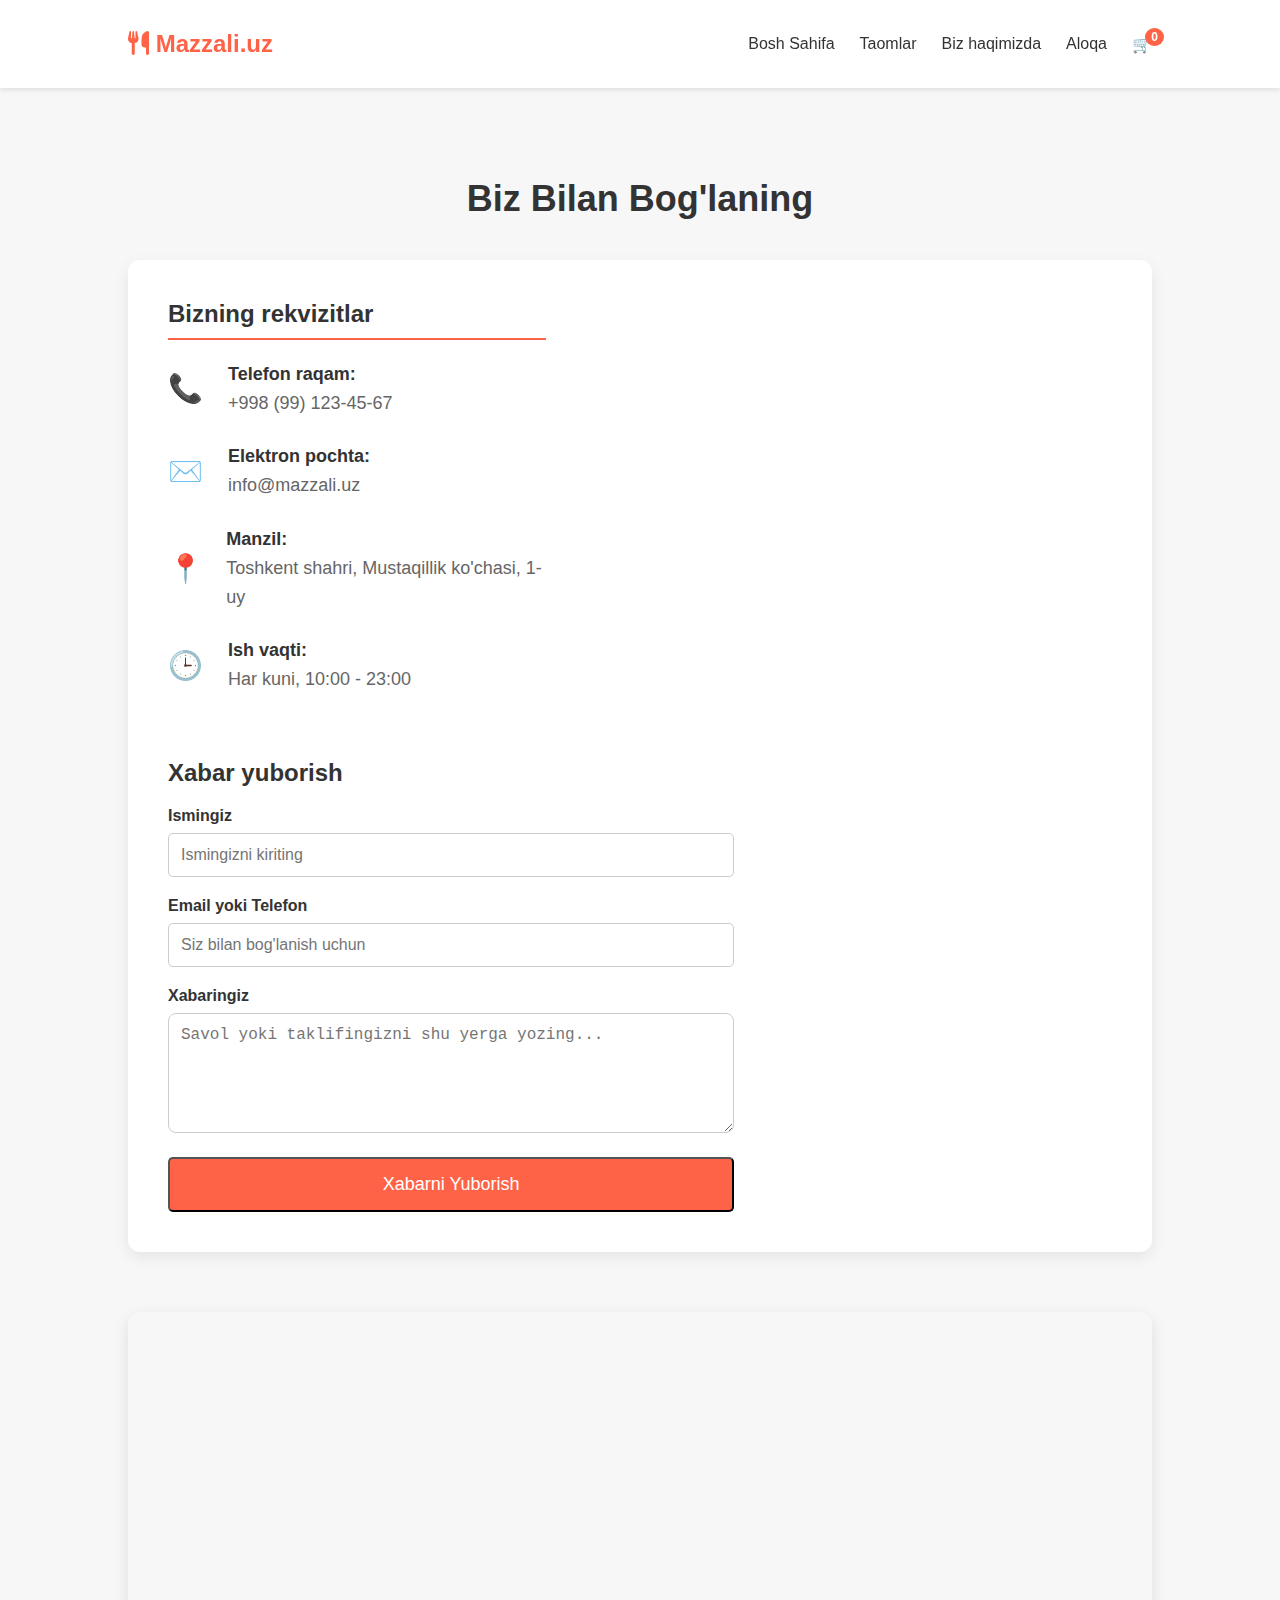
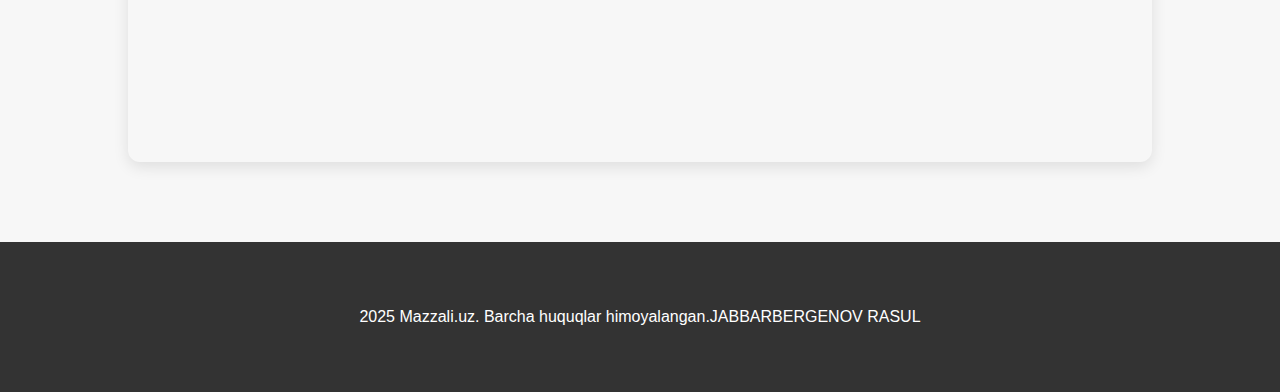
<file: aloqa.html>
<!DOCTYPE html>
<html lang="uz">
<head>
    <meta charset="UTF-8">
    <meta name="viewport" content="width=device-width, initial-scale=1.0">
    <link rel="stylesheet" href="https://cdnjs.cloudflare.com/ajax/libs/font-awesome/6.6.0/css/all.min.css">
    <title>Aloqa - Mazzali.uz</title>
    <link rel="stylesheet" href="style.css">
</head>
<body>
    <!-- Header qismi o'zgarishsiz qoladi -->
    <header class="sayt-boshi">
        <div class="konteyner">
            <a href="index.html" class="logo"> <i class="fa-solid fa-utensils"></i> Mazzali.uz</a>
            <nav class="menyu">
                <ul>
                    <li><a href="index.html">Bosh Sahifa</a></li>
                    <li><a href="taomlar.html">Taomlar</a></li>
                    <li><a href="haqimizda.html">Biz haqimizda</a></li>
                    <li><a href="aloqa.html" class="aktiv">Aloqa</a></li>
                    <li>
                        <a href="savat.html" class="savat-ikonka">
                            🛒 <span class="savat-soni" id="savat-soni">0</span>
                        </a>
                    </li>
                </ul>
            </nav>
        </div>
    </header>

    <!-- Asosiy qism (Main) - YANGILANGAN -->
    <main>
        <div class="konteyner">
            <h2 class="sahifa-sarlavhasi">Biz Bilan Bog'laning</h2>

            <div class="aloqa-konteyneri">
                <!-- Chap taraf: Aloqa ma'lumotlari -->
                <div class="aloqa-malumotlari">
                    <h3>Bizning rekvizitlar</h3>
                    <div class="aloqa-elementi">
                        <div class="ikonka">📞</div>
                        <p><strong>Telefon raqam:</strong> <span>+998 (99) 123-45-67</span></p>
                    </div>
                    <div class="aloqa-elementi">
                        <div class="ikonka">✉️</div>
                        <p><strong>Elektron pochta:</strong> <span>info@mazzali.uz</span></p>
                    </div>
                    <div class="aloqa-elementi">
                        <div class="ikonka">📍</div>
                        <p><strong>Manzil:</strong> <span>Toshkent shahri, Mustaqillik ko'chasi, 1-uy</span></p>
                    </div>
                    <div class="aloqa-elementi">
                        <div class="ikonka">🕒</div>
                        <p><strong>Ish vaqti:</strong> <span>Har kuni, 10:00 - 23:00</span></p>
                    </div>
                </div>

                <!-- O'ng taraf: Qayta aloqa formasi -->
                <div class="aloqa-formasi">
                    <h3>Xabar yuborish</h3>
                    <form id="xabar-yuborish-formasi">
                        <div class="forma-gruppa">
                            <label for="aloqa-ism">Ismingiz</label>
                            <input type="text" id="aloqa-ism" placeholder="Ismingizni kiriting" required>
                        </div>
                        <div class="forma-gruppa">
                            <label for="aloqa-email">Email yoki Telefon</label>
                            <input type="text" id="aloqa-email" placeholder="Siz bilan bog'lanish uchun" required>
                        </div>
                        <div class="forma-gruppa">
                            <label for="aloqa-xabar">Xabaringiz</label>
                            <textarea id="aloqa-xabar" placeholder="Savol yoki taklifingizni shu yerga yozing..." required></textarea>
                        </div>
                        <button type="submit" class="buyurtma-tugmasi yuborish-tugmasi">Xabarni Yuborish</button>
                    </form>
                </div>
            </div>

            <!-- Xarita bloki -->
            <div class="xarita-bloki">
                <!-- O'z manzilingizni Google Maps'dan topib, "Share" -> "Embed a map" orqali iframe kodini oling -->
                <iframe src="https://www.google.com/maps/embed?pb=!1m18!1m12!1m3!1d2996.333857329524!2d69.2810984153835!3d41.32328247927005!2m3!1f0!2f0!3f0!3m2!1i1024!2i768!4f13.1!3m3!1m2!1s0x38ae8b3d8c1e2f3f%3A0x9c8d8b8c8d8b8c8!2sMustaqillik%20Maydoni!5e0!3m2!1sen!2s!4v1671234567890!5m2!1sen!2s" 
                        allowfullscreen="" loading="lazy" referrerpolicy="no-referrer-when-downgrade"></iframe>
            </div>
        </div>
    </main>

    <!-- Footer qismi o'zgarishsiz qoladi -->
    <footer class="sayt-quyi-qismi">
        <div class="konteyner">
            <p>2025 Mazzali.uz. Barcha huquqlar himoyalangan.JABBARBERGENOV RASUL</p>
        </div>
    </footer>
    
    <!-- JavaScript'ga kichik qo'shimcha qilamiz -->
    <script src="script.js"></script>
</body>
</html>
</file>
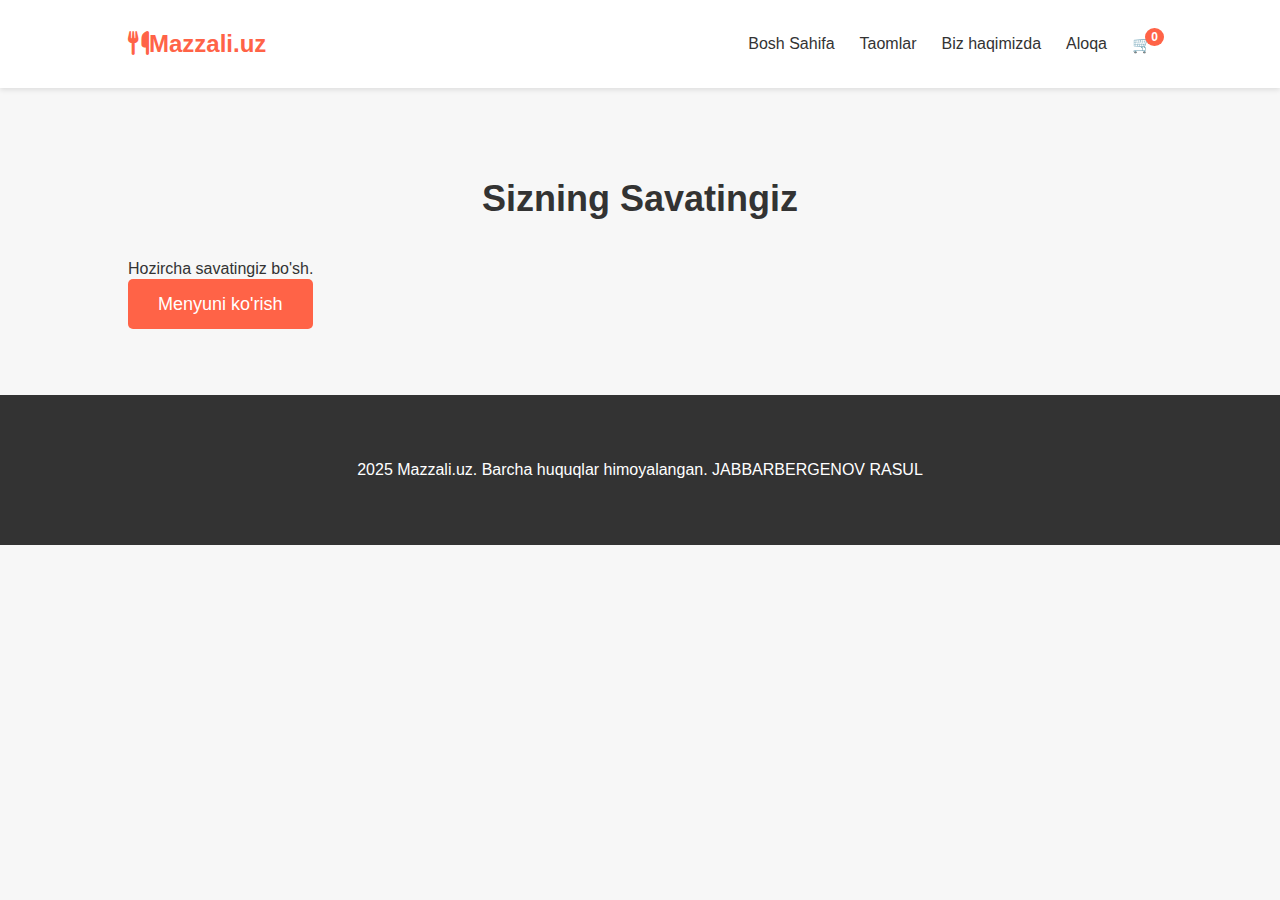
<file: savat.html>
<!DOCTYPE html>
<html lang="uz">
<head>
    <meta charset="UTF-8">
    <meta name="viewport" content="width=device-width, initial-scale=1.0">
    <link rel="stylesheet" href="https://cdnjs.cloudflare.com/ajax/libs/font-awesome/6.6.0/css/all.min.css">

    <title>Sizning Savatingiz - Mazzali.uz</title>
    <link rel="stylesheet" href="style.css">
</head>
<body>

    <header class="sayt-boshi">
        <div class="konteyner">
            <a href="#" class="logo"><i class="fa-solid fa-utensils"></i>Mazzali.uz</a>
            <nav class="menyu">
                <ul>
                    
                    <li><a href="index.html">Bosh Sahifa</a></li>
                    <li><a href="taomlar.html">Taomlar</a></li>
                    <li><a href="haqimizda.html">Biz haqimizda</a></li>
                    <li><a href="aloqa.html">Aloqa</a></li>
                    <li>
                        <a href="savat.html" class="savat-ikonka">
                            🛒 <span class="savat-soni" id="savat-soni">0</span>
                        </a>
                    </li>
                
                </ul>
            </nav>
        </div>
    </header>

    <main>
        <div class="konteyner">
            <h2 class="sahifa-sarlavhasi">Sizning Savatingiz</h2>

            <div id="savat-mazmuni">
                <!-- JavaScript bu yerga savat jadvalini chizadi -->
            </div>

            <div id="rasmiylashtirish-tugma-konteyneri">
                <!-- JavaScript bu yerga "Rasmiylashtirishga o'tish" tugmasini qo'yadi -->
            </div>

            <div id="savat-bosh-xabar" style="display: none;">
                <p>Hozircha savatingiz bo'sh.</p>
                <a href="taomlar.html" class="buyurtma-tugmasi" style="margin-top: 20px;">Menyuni ko'rish</a>
            </div>

            <div class="buyurtma-formasi-bolimi" id="buyurtma-formasi" style="display: none;">
                <h3>Yetkazib berish ma'lumotlari</h3>
                <form id="buyurtma-yuborish-formasi">
                    <div class="forma-gruppa">
                        <label for="ism">Ismingiz</label>
                        <input type="text" id="ism" placeholder="To'liq ismingizni kiriting" required>
                    </div>
                    <div class="forma-gruppa">
                        <label for="telefon">Telefon raqam</label>
                        <input type="tel" id="telefon" placeholder="+998 XX XXX XX XX" required>
                    </div>
                    <div class="forma-gruppa">
                        <label for="manzil">Yetkazib berish manzili</label>
                        <input type="text" id="manzil" placeholder="Shahar, tuman, ko'cha, uy..." required>
                    </div>
                    <button type="submit" class="buyurtma-tugmasi" style="width: 100%;">Buyurtmani Tasdiqlash</button>
                </form>
            </div>
        </div>
    </main>

    <footer class="sayt-quyi-qismi">
        <div class="konteyner">
            <p> 2025 Mazzali.uz. Barcha huquqlar himoyalangan. JABBARBERGENOV RASUL </p>
        </div>
    </footer>

    <script src="script.js"></script>
</body>
</html>
</file>
<file: style.css>
/* umumiy-uslublar.css */
/* style.css faylining eng boshi */

/* Asosiy sozlamalar */
body {
    font-family: -apple-system, BlinkMacSystemFont, "Segoe UI", Roboto, Helvetica, Arial, sans-serif;
    margin: 0;
    color: #333;

    /* === ORQA FON UCHUN YANGI KODLAR === */

    /* 1. Orqa fonga rasm qo'yish */
     

    /* 2. Rasm butun ekranni qoplashi uchun */
    background-size: cover;

    /* 3. Sahifa aylantirilganda fon QO'ZG'ALMASLIGI uchun */
    background-attachment: fixed;

    /* 4. Rasm takrorlanmasligi uchun */
    background-repeat: no-repeat;

    /* 5. Rasm markazda turishi uchun */
    background-position: center center;

    /* Eski fon rangini qoldiramiz, rasm yuklanmaganda ko'rinib turadi */
    background-color: #f7f7f7; 
}
a{
     text-decoration: none;
    color: #ccc;
}
.konteyner {
    width: 80%;
    margin: 0 auto;
    padding: 20px 0;
}

/* Sayt boshi (Header) uslublari */
.sayt-boshi {
    background-color: #fff;
    padding: 10px 0;
    box-shadow: 0 2px 5px rgba(0,0,0,0.1);
    position: sticky;
    top: 0;
    z-index: 100;
}

.sayt-boshi .konteyner {
    display: flex;
    justify-content: space-between;
    align-items: center;
}

.logo {
    font-size: 24px;
    font-weight: bold;
    color: #ff6347;
    text-decoration: none;
}

.menyu ul {
    list-style: none;
    margin: 0;
    padding: 0;
    display: flex;
    align-items: center;
}

.menyu ul li {
    display: inline-block;
    margin-left: 25px;
}

.menyu a {
    text-decoration: none;
    color: #333;
    font-size: 16px;
    transition: color 0.3s;
}

.menyu a:hover {
    color: #ff6347;
}

/* Savat ikonka uslubi */
.savat-ikonka {
    position: relative;
    font-size: 24px; /* Ikonka o'lchami */
}
.savat-soni {
    position: absolute;
    top: -8px;
    right: -12px;
    background-color: #ff6347;
    color: white;
    border-radius: 50%;
    padding: 2px 6px;
    font-size: 12px;
    font-weight: bold;
}


/* Bosh sahifa bo'limi uslublari */
.bosh-sahifa-bolimi {
    background: url('https://images.unsplash.com/photo-1504674900247-0877df9cc836?q=80&w=2940&auto=format&fit=crop') no-repeat center center/cover;
    color: #fff;
    text-align: center;
    padding: 150px 0;
}

.bosh-sahifa-bolimi h1 { font-size: 48px; margin-bottom: 20px; }
.bosh-sahifa-bolimi p { font-size: 20px; margin-bottom: 30px; }

.buyurtma-tugmasi {
    background-color: #ff6347; color: #fff; padding: 15px 30px;
    text-decoration: none; border-radius: 5px; font-size: 18px;
    transition: background-color 0.3s;
}
.buyurtma-tugmasi:hover { background-color: #e5533d; }

/* Umumiy sahifa sarlavhasi */
.sahifa-sarlavhasi {
    text-align: center;
    font-size: 36px;
    margin-bottom: 40px;
    padding-top: 40px;
}

/* Mahsulotlar (taomlar.html) */
.mahsulotlar-royxati {
    display: flex;
    justify-content: center;
    flex-wrap: wrap;
    gap: 20px;
}
.mahsulot-kartasi {
    background-color: #fff; border-radius: 10px;
    box-shadow: 0 4px 8px rgba(0,0,0,0.1);
    width: 300px; padding: 20px; text-align: center;
    transition: transform 0.3s;
}
.mahsulot-kartasi:hover { transform: translateY(-10px); }
.mahsulot-kartasi img { width: 100%; height: 200px; object-fit: cover; border-radius: 10px; }
.mahsulot-kartasi h3 { font-size: 22px; margin: 15px 0; }
.mahsulot-kartasi .narx { font-size: 20px; font-weight: bold; color: #ff6347; margin-bottom: 20px; }
.savatga-qoshish {
    background-color: #333; color: #fff; border: none; padding: 12px 25px;
    border-radius: 5px; cursor: pointer; font-size: 16px; transition: background-color 0.3s;
}
.savatga-qoshish:hover { background-color: #555; }

/* Savat sahifasi (savat.html) */
.savat-jadvali {
    width: 100%;
    border-collapse: collapse;
    margin-top: 20px;
}
.savat-jadvali th, .savat-jadvali td {
    border: 1px solid #ddd;
    padding: 12px;
    text-align: left;
}
.savat-jadvali th { background-color: #f2f2f2; }
.ochirish-tugmasi {
    background-color: #e74c3c; color: white; border: none;
    padding: 8px 12px; border-radius: 5px; cursor: pointer;
}
.umumiy-narx-qutisi {
    margin-top: 30px; text-align: right; font-size: 22px; font-weight: bold;
}
.rasmiylashtirish-tugmasi {
    background-color: #2ecc71; color: white; padding: 15px 30px;
    text-decoration: none; border-radius: 5px; font-size: 18px;
    display: inline-block; margin-top: 20px;
}


/* Oddiy matnli sahifalar uchun (haqimizda, aloqa) */
.matnli-kontent {
    padding: 40px 0;
    line-height: 1.8;
    font-size: 18px;
}
.matnli-kontent p { margin-bottom: 20px; }
.matnli-kontent ul { list-style-type: none; padding: 0; }
.matnli-kontent ul li { margin-bottom: 10px; font-weight: bold; }


/* Sayt quyi qismi (Footer) */
.sayt-quyi-qismi {
    background-color: #333;
    color: #fff;
    text-align: center;
    padding: 30px 0;
    margin-top: 60px;
}
/* === BOSH SAHIFAGA QO'SHIMCHA USLUBLAR === */

/* Umumiy bo'lim uslubi */
.bolim {
    padding: 60px 0;
    text-align: center;
}
.bolim-sarlavhasi {
    font-size: 36px;
    margin-bottom: 40px;
    color: #333;
}

/* 1. "Nega Aynan Biz?" bo'limi uslublari */
.afzalliklar-bolimi {
    background-color: #fff;
}
.afzalliklar-royxati {
    display: flex;
    justify-content: space-around;
    flex-wrap: wrap;
    gap: 30px;
    margin-top: 20px;
}
.afzallik-qutisi {
    max-width: 300px;
}
.afzallik-qutisi .ikonka {
    font-size: 50px;
    color: #ff6347;
    margin-bottom: 20px;
}
.afzallik-qutisi h3 {
    font-size: 22px;
    margin-bottom: 10px;
}
.afzallik-qutisi p {
    font-size: 16px;
    color: #666;
    line-height: 1.5;
}

/* 2. "Ommabop Taomlar" bo'limi (taomlar.html'dagi uslublardan foydalanadi) */
/* Maxsus uslublar kerak emas, mavjud .mahsulotlar-royxati'dan foydalanamiz */


/* 3. "Mijozlar Fikri" bo'limi uslublari */
.fikrlar-bolimi {
    background-color: #f2f2f2;
}
.fikrlar-royxati {
    display: flex;
    justify-content: center;
    gap: 30px;
    flex-wrap: wrap;
}
.fikr-kartasi {
    background-color: #fff;
    padding: 30px;
    border-radius: 10px;
    box-shadow: 0 4px 10px rgba(0,0,0,0.08);
    max-width: 320px;
    text-align: left;
}
.fikr-kartasi .fikr-matni {
    font-style: italic;
    color: #555;
    margin-bottom: 20px;
    position: relative;
    padding-left: 20px;
    border-left: 3px solid #ff6347;
}
.fikr-kartasi .mijoz-ismi {
    font-weight: bold;
    font-size: 18px;
    text-align: right;
}
/* === SAYTNI TAKOMILLASHTIRISH UCHUN YANGI USLUBLAR === */

/* Toifalar (Kategoriya) uslublari - taomlar.html */
.toifalar-menyusi {
    display: flex;
    justify-content: center;
    gap: 15px;
    margin-bottom: 40px;
    flex-wrap: wrap;
}
.toifa-tugmasi {
    background-color: #f1f1f1;
    border: 1px solid #ddd;
    padding: 12px 25px;
    border-radius: 30px;
    cursor: pointer;
    font-size: 16px;
    transition: all 0.3s;
}
.toifa-tugmasi:hover {
    background-color: #ddd;
}
.toifa-tugmasi.aktiv {
    background-color: #ff6347;
    color: white;
    border-color: #ff6347;
}

/* Mahsulot kartasiga "Batafsil" tugmasi uchun */
.batafsil-tugmasi {
    background-color: #fff;
    color: #333;
    border: 1px solid #ccc;
    padding: 10px 20px;
    border-radius: 5px;
    cursor: pointer;
    text-decoration: none;
    font-size: 15px;
    margin-right: 10px;
    transition: background-color 0.3s;
}
.batafsil-tugmasi:hover {
    background-color: #f0f0f0;
}

/* Buyurtma formasi uchun uslublar (savat.html) */
.buyurtma-formasi-bolimi {
    margin-top: 40px;
    padding: 30px;
    background-color: #f9f9f9;
    border: 1px solid #eee;
    border-radius: 8px;
}
.buyurtma-formasi-bolimi h3 {
    text-align: center;
    margin-top: 0;
    margin-bottom: 25px;
}
.forma-gruppa {
    margin-bottom: 20px;
}
.forma-gruppa label {
    display: block;
    margin-bottom: 8px;
    font-weight: bold;
}
.forma-gruppa input {
    width: 100%;
    padding: 12px;
    border: 1px solid #ccc;
    border-radius: 5px;
    font-size: 16px;
    box-sizing: border-box; /* Ichki o'lchamni to'g'rilaydi */
}

/* Rasmiylashtirish tugmasi endi yashil */
.rasmiylashtirish-tugmasi {
    background-color: #2ecc71; /* Yashil rang */
    color: white;
    border: none;
    width: 100%;
    padding: 15px;
    border-radius: 5px;
    font-size: 18px;
    cursor: pointer;
    transition: background-color 0.3s;
}
.rasmiylashtirish-tugmasi:hover {
    background-color: #27ae60;
}

/* =================================
   "BIZ HAQIMIZDA" SAHIFASI UCHUN QO'shimcha USLUBLAR
   ================================= */

/* Mavjud matnli kontent uslubini biroz yaxshilaymiz */
.matnli-kontent {
    max-width: 800px;
    margin: 0 auto;
    font-size: 18px;
    line-height: 1.8;
    text-align: center;
}

/* 1. Qadriyatlar bo'limi */
.qadriyatlar-bolimi {
    display: flex;
    justify-content: space-around;
    gap: 30px;
    margin: 60px 0;
    flex-wrap: wrap;
    text-align: center;
}
.qadriyat-ustuni {
    flex: 1;
    min-width: 250px;
    padding: 20px;
}
.qadriyat-ustuni .ikonka {
    font-size: 50px;
    color: #ff6347;
    margin-bottom: 20px;
}
.qadriyat-ustuni h3 {
    font-size: 22px;
    margin-bottom: 10px;
}
.qadriyat-ustuni p {
    font-size: 16px;
    color: #666;
    line-height: 1.6;
}

/* 2. Rasm bloki */
.rasm-bloki {
    margin: 40px 0;
    width: 100%;
    height: 400px;
    border-radius: 12px;
    overflow: hidden;
    box-shadow: 0 10px 20px rgba(0,0,0,0.1);
}
.rasm-bloki img {
    width: 100%;
    height: 100%;
    object-fit: cover;
}

/* 3. Jamoa bo'limi */
.jamoa-bolimi {
    text-align: center;
    margin-top: 60px;
}
.jamoa-royxati {
    display: flex;
    justify-content: center;
    gap: 40px;
    flex-wrap: wrap;
    margin-top: 40px;
}
.jamoa-azosi {
    width: 200px;
}
.jamoa-azosi img {
    width: 150px;
    height: 150px;
    border-radius: 50%; /* Rasm yumaloq bo'ladi */
    object-fit: cover;
    margin-bottom: 15px;
    border: 4px solid #fff;
    box-shadow: 0 4px 10px rgba(0,0,0,0.1);
}
.jamoa-azosi h4 {
    font-size: 20px;
    margin: 0 0 5px 0;
}
.jamoa-azosi .lavozim {
    color: #888;
    font-weight: 500;
}

/* =================================
   "ALOQA" SAHIFASI UCHUN QO'shimcha USLUBLAR
   ================================= */

/* Sahifani ikkiga bo'lish uchun asosiy konteyner */
.aloqa-konteyneri {
    display: flex;
    gap: 40px;
    background-color: #fff;
    padding: 40px;
    border-radius: 12px;
    box-shadow: 0 5px 15px rgba(0,0,0,0.08);
    flex-wrap: wrap; /* Mobil qurilmalar uchun */
}

/* 1. Aloqa ma'lumotlari (chap taraf) */
.aloqa-malumotlari {
    flex-basis: 40%; /* Kenglik */
    min-width: 300px;
}
.aloqa-malumotlari h3 {
    font-size: 24px;
    margin-top: 0;
    margin-bottom: 20px;
    border-bottom: 2px solid #ff6347;
    padding-bottom: 10px;
}
.aloqa-elementi {
    display: flex;
    align-items: center;
    margin-bottom: 25px;
}
.aloqa-elementi .ikonka {
    font-size: 28px;
    color: #ff6347;
    margin-right: 20px;
    width: 40px; /* Ikonka uchun bir xil joy */
}
.aloqa-elementi p {
    margin: 0;
    font-size: 18px;
    line-height: 1.6;
}
.aloqa-elementi p strong {
    display: block;
    color: #333;
}
.aloqa-elementi p span {
    color: #666;
}

/* 2. Qayta aloqa formasi (o'ng taraf) */
.aloqa-formasi {
    flex-basis: 60%; /* Kenglik */
    min-width: 300px;
}
.aloqa-formasi h3 {
    font-size: 24px;
    margin-top: 0;
    margin-bottom: 20px;
}
/* Mavjud forma uslublaridan foydalanamiz (.forma-gruppa) */
/* Lekin textarea uchun alohida uslub */
.forma-gruppa textarea {
    width: 100%;
    padding: 12px;
    border: 1px solid #ccc;
    border-radius: 8px;
    font-size: 16px;
    box-sizing: border-box;
    min-height: 120px;
    resize: vertical; /* Faqat vertikal o'zgartirish */
}
.yuborish-tugmasi {
    width: 100%;
    /* Mavjud .buyurtma-tugmasi uslubidan foydalanadi */
}

/* 3. Xarita bloki */
.xarita-bloki {
    margin-top: 60px;
    width: 100%;
    height: 450px;
    border-radius: 12px;
    overflow: hidden;
    box-shadow: 0 5px 15px rgba(0,0,0,0.1);
}
.xarita-bloki iframe {
    width: 100%;
    height: 100%;
    border: 0;
}
</file>
